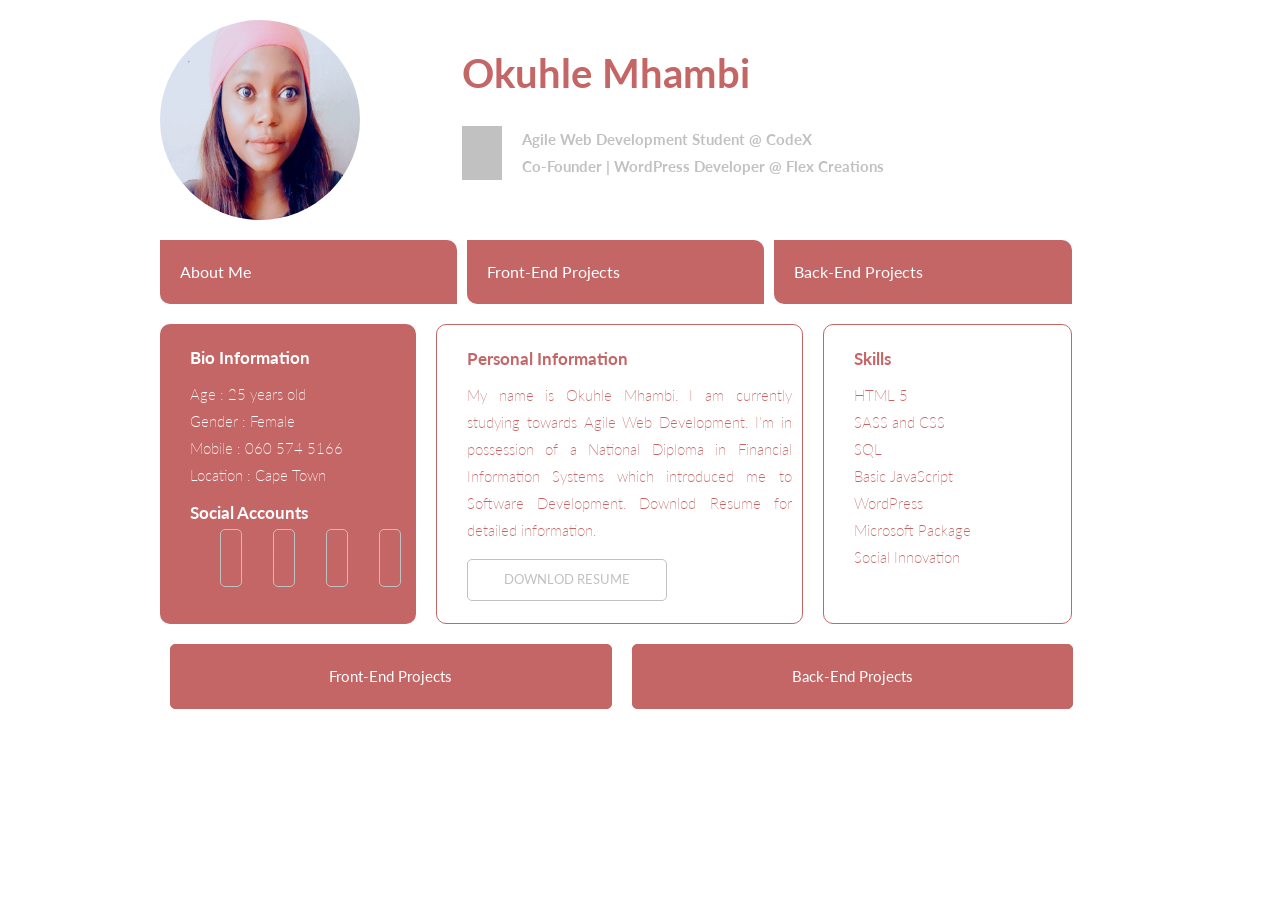
<file: about.html>
<!DOCTYPE html>
<html lang="en">
<head>
    <meta charset="UTF-8">
    <meta http-equiv="X-UA-Compatible" content="IE=edge">
    <meta name="viewport" content="width=device-width, initial-scale=1.0">
    <link rel="stylesheet" href="style.css">
    <link rel="stylesheet" href="https://cdnjs.cloudflare.com/ajax/libs/font-awesome/4.7.0/css/font-awesome.min.css">
    <title>Okuhle | About</title>
</head>
<body>
    <section id="head" class="container">
        <div class="first">
            <div class="picture col-3-sm">
               <img src="choice.jpg" alt="A picture of Okuhle Mhambi wearing a doek.">
            </div>
            <div class="name col-7-sm font-heavy">
                <h1>Okuhle Mhambi</h1>
                <p>Agile Web Development Student @ CodeX<br>
                    Co-Founder | WordPress Developer @ Flex Creations
                </p>
            </div>
        </div>
    </section>
    <section id="menu" class="container">
        <div class="second">
            <div class="col-4-sm bar keep">
              <a href="about.html">About Me</a>
            </div>
            <div class="col-4-sm bar keep">
              <a href="front.html">Front-End Projects</a>
            </div>
            <div class="col-4-sm bar keep">
              <a href="back.html">Back-End Projects</a>
            </div>
        </div>
    </section>
    <section id="about" class="container">
        <h2 class="hide">About Me</h2>
        <div class="third">
            <div class="contact col-4-sm">
                <div>
                    <h4>Bio Information</h4>
                    <p> Age   : 25 years old<br>
                     Gender  : Female <br>
                     Mobile   : 060 574 5166 <br>
                     Location     : Cape Town </p>
                     
                     <h4 class="keep">Social Accounts</h4>
                </div>
               
                <div class="links" >
                    <h4 class="hide soso">Social Accounts</h4>
                  <div class="batch">
                    <i class="fa fa-envelope" style="font-size:30px;"><a href="https://mail.google.com/mail/u/0/?tab=rm#inbox?compose=new"></a></i>
                    <i class="fa fa-linkedin" style="font-size:30px;"><a href="https://www.linkedin.com/in/okuhle-mhambi-959383190/"></a></i>
                  </div>
                 <div class="batch">
                    <i class="fa fa-github" style="font-size:30px;"><a href="https://github.com/Okuhle-96/"></a></i>
                    <i class="fa fa-whatsapp" style="font-size:30px;"><a href="https://wa.me/qr/5JGVNBO345WZM1"></a></i>
                  </div>             
                </div>    
            </div>
                <div class="information col-6-sm">
                    <h4> Personal Information </h4>
                    <p class="justify">My name is Okuhle Mhambi. I am currently studying
                        towards Agile Web Development. I'm in possession of a 
                        National Diploma in Financial Information Systems which introduced me to Software Development.
                        Downlod Resume for detailed information.
                    </p>
                        <button><a href="">Downlod Resume</a></button>
                     </div>

                 <div class="skills col-4-sm" >
                   <h4>Skills</h4>
                   <p>HTML 5 <br>
                      SASS and CSS <br>
                      SQL <br>
                      Basic JavaScript <br>
                      WordPress <br>
                      Microsoft Package<br>
                      Social Innovation
                   </p>
                </div>

        
        
    </section>  
    <div style="margin: auto; margin-top: 10px;" class="linker container">
        
        <div class="col-6-sm front linker ">
           
            <div class="linkPage col-2-sm">
            
               <a href="./front.html">Front-End Projects</a>
            </div>
        </div>
        <div class="col-6-sm front linker">
            <div class="col-2-sm linkPage">
                
                <a href="./back.html">Back-End Projects</a>
            </div>
        </div>
       
    </div> 
</body>
</html>
</file>
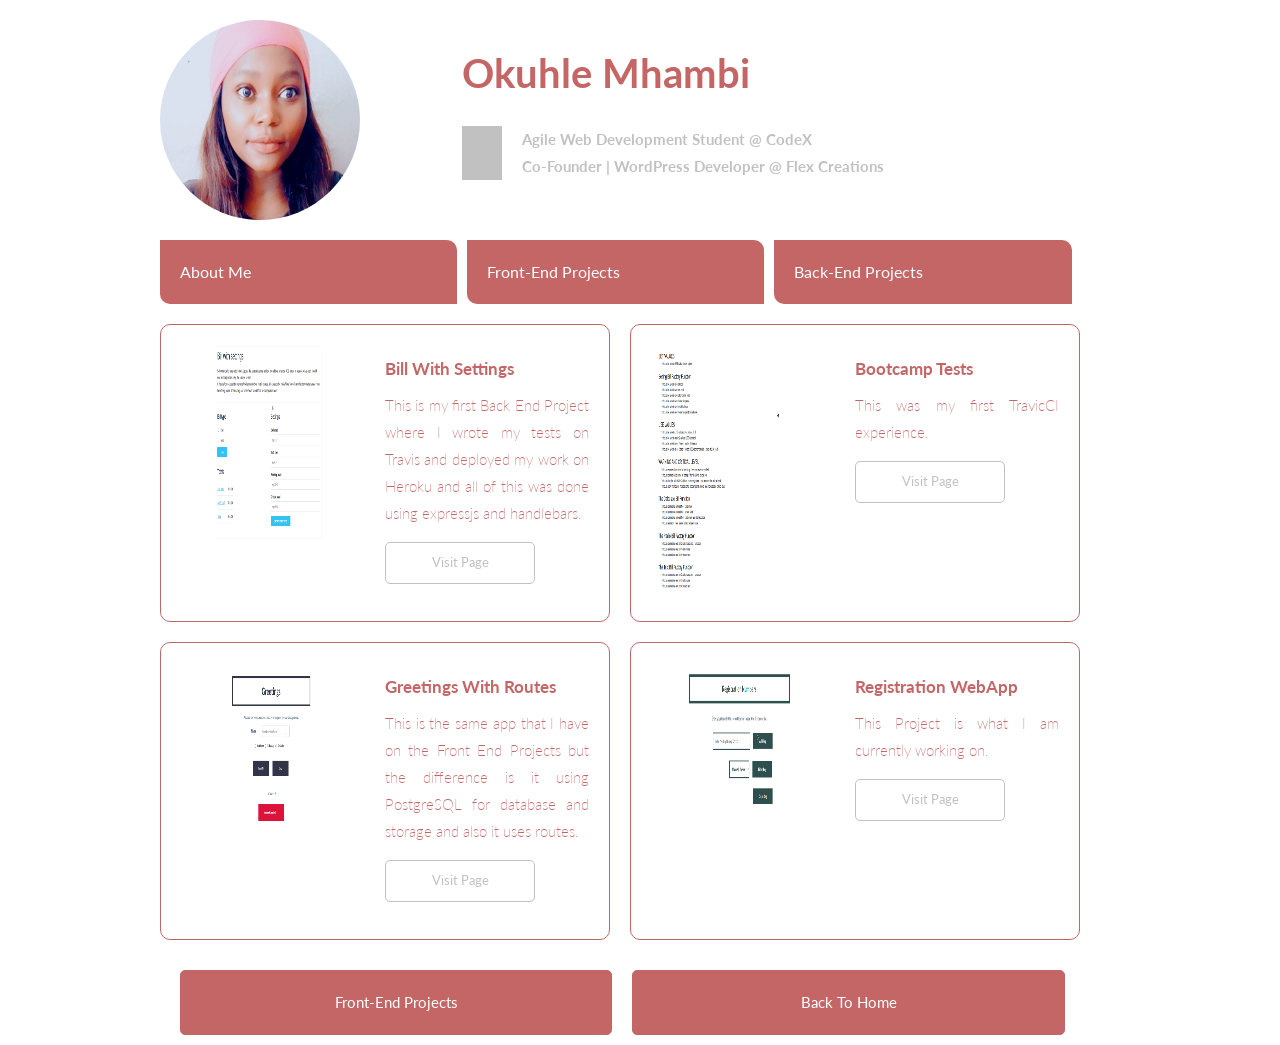
<file: back.html>
<!DOCTYPE html>
<html lang="en">
<head>
    <meta charset="UTF-8">
    <meta http-equiv="X-UA-Compatible" content="IE=edge">
    <meta name="viewport" content="width=device-width, initial-scale=1.0">
    <link rel="stylesheet" href="style.css">
    <link rel="stylesheet" href="https://cdnjs.cloudflare.com/ajax/libs/font-awesome/4.7.0/css/font-awesome.min.css">
    <title>Okuhle Mhambi | Back-End</title>
</head>
<body>
    <section id="head" class="container">
        <div class="first">
            <div class="picture col-3-sm">
               <img src="choice.jpg" alt="A picture of Okuhle Mhambi wearing a doek.">
            </div>
            <div class="name col-7-sm font-heavy">
                <h1>Okuhle Mhambi</h1>
                <p>Agile Web Development Student @ CodeX<br>
                    Co-Founder | WordPress Developer @ Flex Creations
                </p>
            </div>
        </div>
    </section>
    <section id="menu" class="container">
        <div class="second">
            <div class="col-4-sm bar keep">
              <a href="about.html">About Me</a>
            </div>
            <div class="col-4-sm bar keep">
              <a href="front.html">Front-End Projects</a>
            </div>
            <div class="col-4-sm bar keep">
              <a href="back.html">Back-End Projects</a>
            </div>
        </div>
    </section>
    <section id="back-end" class="container">
        <h2 class="hide">Back-End Projects</h2>
        <div class="fifth">
            <div class="col-6-sm front">
                <div class="col-2-sm">
                    <img src="BWS.png" alt="">
                </div>
                <div class="col-2-sm justify">
                    <h4>Bill With Settings</h4>
                   <p>This is my first Back End Project where I wrote my tests on Travis and deployed my work on Heroku and all of this was done using expressjs and handlebars.</p>
                   <button><a href="https://setting-bill-okuhle6.herokuapp.com/">Visit Page</a></button>
                </div>
            </div>
            <div class="col-6-sm front">
                <div class="col-2-sm">
                    <img src="dom-tests.png" alt="">
                </div>
                <div class="col-2-sm justify">
                    <h4>Bootcamp Tests</h4>
                   <p> This was my first TravicCI experience.</p>
                   <button><a href="https://github.com/Okuhle-96/bootcamp-terminal-tests">Visit Page</a></button>
                </div>
            </div>
        </div>
        <div class="fifth">
            <div class="col-6-sm front">
                <div class="col-2-sm">
                    <img src="greetRoutes.png" alt="">
                </div>
                <div class="col-2-sm justify">
                    <h4>Greetings With Routes</h4>
                   <p> This is the same app that I have on the Front End Projects but the difference is it using PostgreSQL for database and storage and also it uses routes.</p>
                   <button><a href="https://greetingsroutesapp.herokuapp.com/">Visit Page</a></button>
                </div>
            </div>
            <div class="col-6-sm front">
                <div class="col-2-sm">
                    <img src="RegWith.png" alt="">
                </div>
                <div class="col-2-sm justify">
                    <h4>Registration WebApp</h4>
                   <p> This Project is what I am currently working on.</p>
                   <button><a href="">Visit Page</a></button>
                </div>
            </div>
        </div>
        <div class="linker">
        
            <div class="col-6-sm front linker ">
               
                <div class="linkPage col-2-sm">
                
                   <a href="./front.html">Front-End Projects</a>
                </div>
            </div>
            <div class="col-6-sm front linker">
                <div class="col-2-sm linkPage">
                    
                    <a href="./index.html">Back To Home</a>
                </div>
            </div>
           
        </div>
    </section>

</body>
</html>
</file>
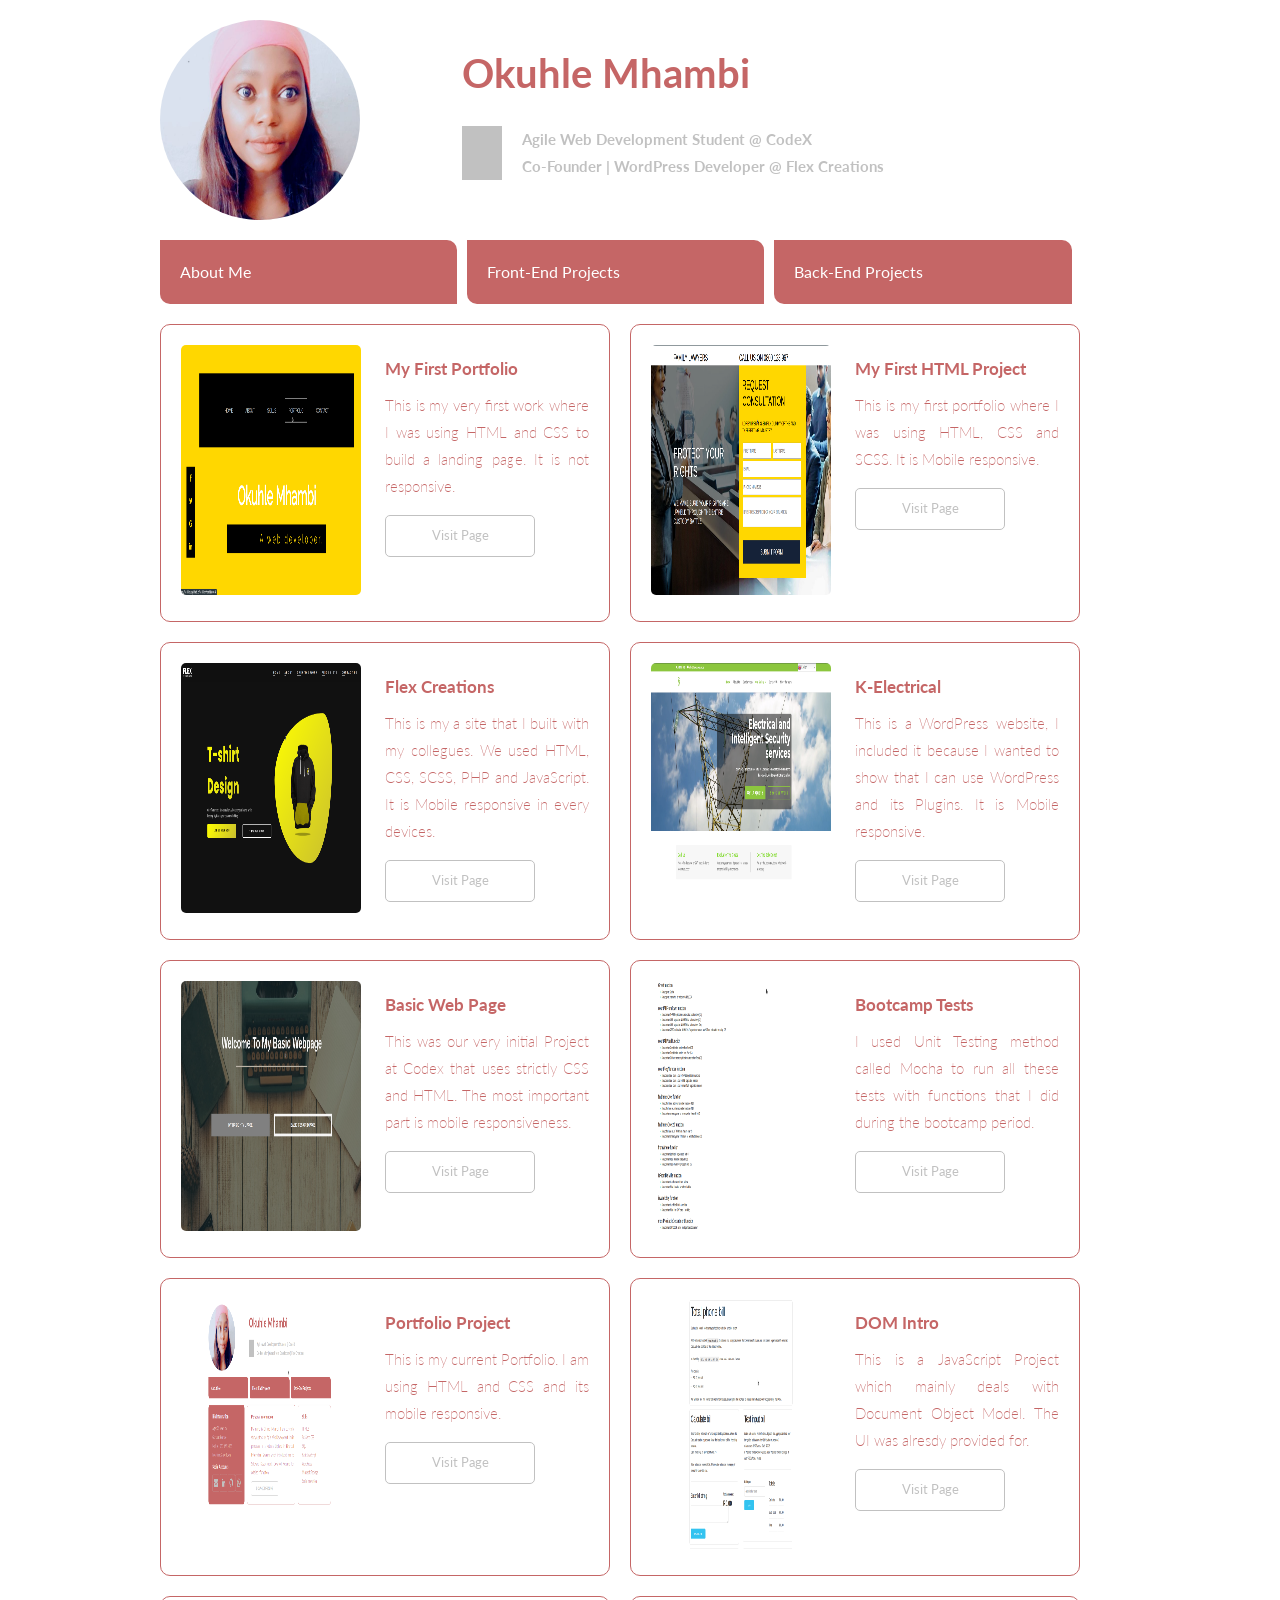
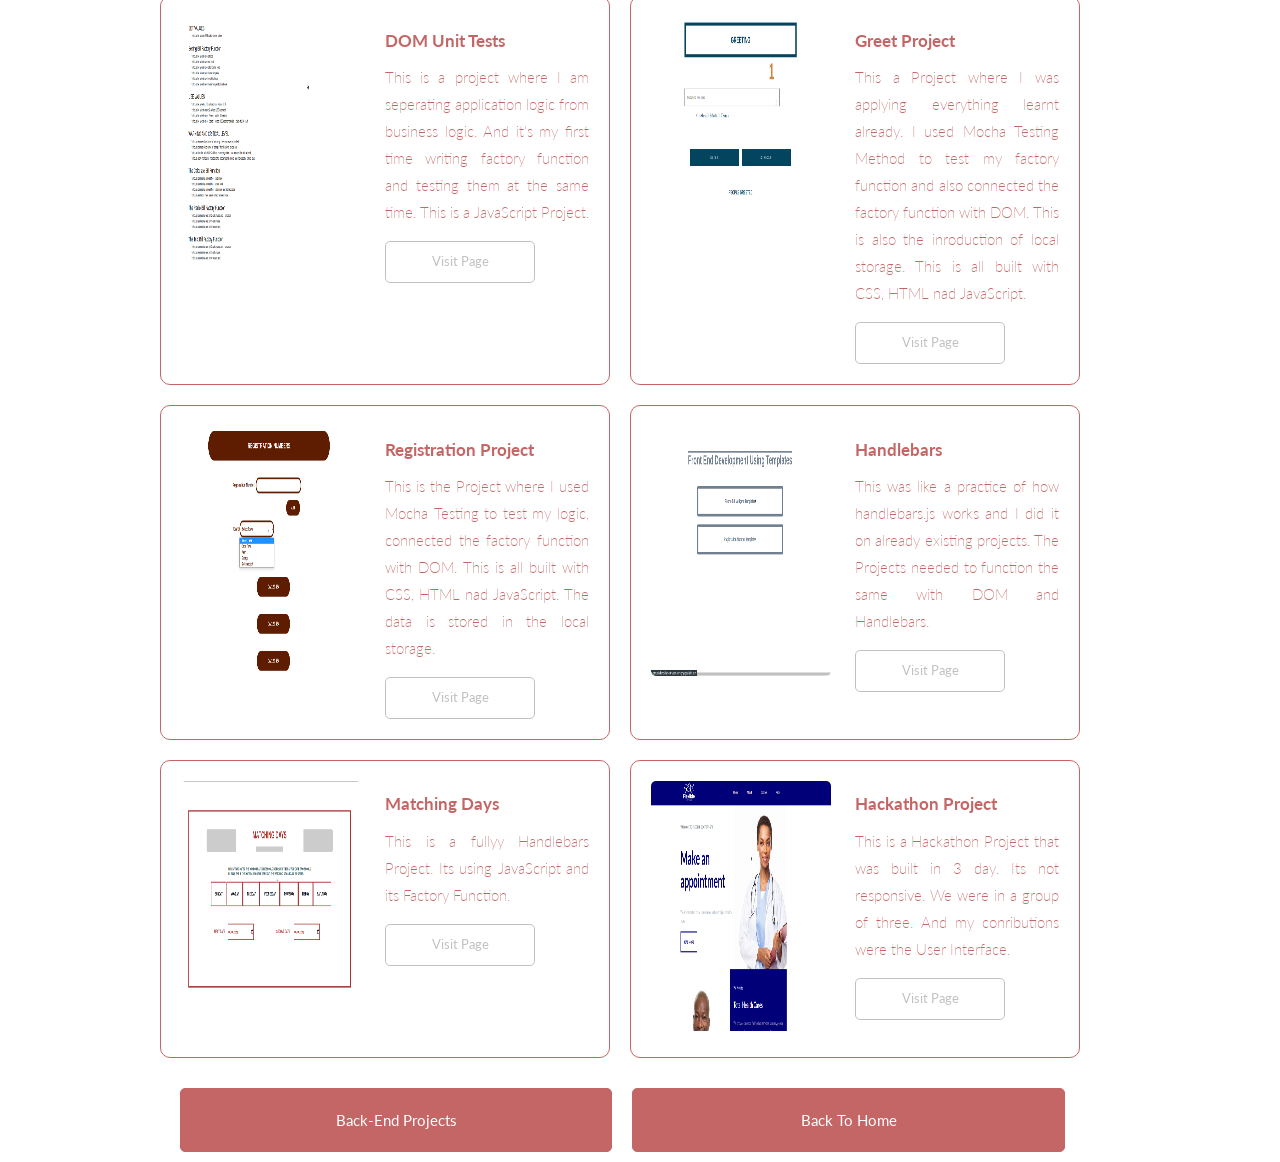
<file: front.html>
<!DOCTYPE html>
<html lang="en">
<head>
    <meta charset="UTF-8">
    <meta http-equiv="X-UA-Compatible" content="IE=edge">
    <meta name="viewport" content="width=device-width, initial-scale=1.0">
    <link rel="stylesheet" href="style.css">
    <link rel="stylesheet" href="https://cdnjs.cloudflare.com/ajax/libs/font-awesome/4.7.0/css/font-awesome.min.css">
    <title>Okuhle | Front-End</title>
</head>
<body>
    <section id="head" class="container">
        <div class="first">
            <div class="picture col-3-sm">
               <img src="choice.jpg" alt="A picture of Okuhle Mhambi wearing a doek.">
            </div>
            <div class="name col-7-sm font-heavy">
                <h1>Okuhle Mhambi</h1>
                <p>Agile Web Development Student @ CodeX<br>
                    Co-Founder | WordPress Developer @ Flex Creations
                </p>
            </div>
        </div>
    </section>
    <section id="menu" class="container">
        <div class="second">
            <div class="col-4-sm bar keep">
              <a href="about.html">About Me</a>
            </div>
            <div class="col-4-sm bar keep">
              <a href="front.html">Front-End Projects</a>
            </div>
            <div class="col-4-sm bar keep">
              <a href="back.html">Back-End Projects</a>
            </div>
        </div>
    </section>
    <section id="front-end" class="container">
        <h2 class="hide">Front-End Projects</h2>
        <div class="fourth">
            <div class="col-6-sm front">
                <div class="col-2-sm">
                    <img src="firstPortfolio.png" alt="">
                </div>
                <div class="col-2-sm justify">
                    <h4>My First Portfolio</h4>
                    <p>This is my very first work where I was using HTML and CSS to build a landing page. It is not responsive.</p>
                    <button><a href="https://okuhle-96.github.io/OkuhleMhambiPortfolioReloaded/">Visit Page</a></button>
                </div>
            </div>
            <div class="col-6-sm front">
                <div class="col-2-sm">
                    <img src="project.png" alt="">
                </div>
                <div class="col-2-sm justify">
                    <h4>My First HTML Project</h4>
                    <p>This is my first portfolio where I was using HTML, CSS and SCSS. It is Mobile responsive.</p>
                   <button><a href="https://okuhle-96.github.io/FirstProject/">Visit Page</a></button>
                </div>
            </div>
            
           
        </div>
        <div class="fourth">
            <div class="col-6-sm front">
                <div class="col-2-sm">
                    <img src="flexx.png" alt="">
                </div>
                <div class="col-2-sm justify">
                    <h4>Flex Creations</h4>
                    <p>This is my a site that I built with my collegues. We used HTML, CSS, SCSS, PHP and JavaScript. It is Mobile responsive in every devices.</p>
                    <button><a href="https://flexcreations.co.za/">Visit Page</a></button>
                </div>
            </div>
            <div class="col-6-sm front">
                <div class="col-2-sm">
                    <img src="Screenshot from 2021-11-09 16-17-31.png" alt="">
                </div>
                <div class="col-2-sm justify">
                    <h4>K-Electrical</h4>
                    <p>This is a WordPress website,  I included it because I wanted to show that I can use WordPress and its Plugins. It is Mobile responsive.</p>
                   <button><a href="https://www.k-electrical.co.za/">Visit Page</a></button>
                </div>
            </div>
            
           
        </div>
        <div class="fourth">
            <div class="col-6-sm front">
                <div class="col-2-sm">
                    <img src="webpage.png" alt="">
                </div>
                <div class="col-2-sm justify">
                    <h4>Basic Web Page</h4>
                    <p>This was our very initial Project at Codex that uses strictly CSS and HTML. The most important part is mobile responsiveness.</p>
                    <button><a href="https://okuhle-96.github.io/basic-webpage/">Visit Page</a></button>
                </div>
            </div>
            <div class="col-6-sm front">
                <div class="col-2-sm">
                    <img src="bootcamp-tests.png" alt="">
                </div>
                <div class="col-2-sm justify">
                    <h4>Bootcamp Tests</h4>
                   <p> I used Unit Testing method called Mocha to run all these tests with functions that I did during the bootcamp period.</p>
                   <button><a href="https://okuhle-96.github.io/bootcamp-tests/">Visit Page</a></button>
                </div>
            </div>
            
           
        </div>
        <div class="fourth">
            <div class="col-6-sm front">
                <div class="col-2-sm">
                    <img src="portfolio.png" alt="">
                </div>
                <div class="col-2-sm justify">
                    <h4>Portfolio Project</h4>
                    <p>This is my current Portfolio. I am using HTML and CSS and its mobile responsive.</p>
                    <button><a href="https://okuhle-96.github.io/portfolio/">Visit Page</a></button>
                </div>
            </div>
            <div class="col-6-sm front">
                <div class="col-2-sm">
                    <img src="dom.png" alt="">
                </div>
                <div class="col-2-sm justify">
                    <h4>DOM Intro</h4>
                   <p> This is a JavaScript Project which mainly deals with Document Object Model. The UI was alresdy provided for.</p>
                   <button><a href="https://okuhle-96.github.io/dom-intro/">Visit Page</a></button>
                </div>
            </div>
            
           
        </div>
        <div class="fourth">
            <div class="col-6-sm front">
                <div class="col-2-sm">
                    <img src="dom-tests.png" alt="">
                </div>
                <div class="col-2-sm justify">
                    <h4>DOM Unit Tests</h4>
                    <p>This is a project where I am seperating application logic from business logic. And it's my first time writing factory function and testing them at the same time. This is a JavaScript Project.</p>
                    <button><a href="https://okuhle-96.github.io/factory-functions/">Visit Page</a></button>
                </div>
            </div>
            <div class="col-6-sm front">
                <div class="col-2-sm">
                    <img src="greet.png" alt="">
                </div>
                <div class="col-2-sm justify">
                    <h4>Greet Project</h4>
                   <p>This a Project where I was applying everything learnt already. I used Mocha Testing Method to test my factory function and also connected the factory function with DOM. This is also the inroduction of local storage. This is all built with CSS, HTML nad JavaScript.</p>
                   <button><a href="https://okuhle-96.github.io/greet-two/">Visit Page</a></button>
                </div>
            </div>
            
           
        </div>
        <div class="fourth">
        
            <div class="col-6-sm front">
                <div class="col-2-sm">
                    <img src="registration.png" alt="">
                </div>
                <div class="col-2-sm justify">
                    <h4>Registration Project</h4>
                   <p>This is the Project where I used Mocha Testing to test my logic, connected the factory function with DOM. This is all built with CSS, HTML nad JavaScript. The data is stored in the local storage.</p>
                   <button><a href="https://okuhle-96.github.io/registration">Visit Page</a></button>
                </div>
            </div>
            <div class="col-6-sm front">
                <div class="col-2-sm">
                    <img src="temp.png" alt="">
                </div>
                <div class="col-2-sm justify">
                    <h4>Handlebars</h4>
                    <p>This was like a practice of how handlebars.js works and I did it on already existing projects. The Projects needed to function the same with DOM and Handlebars.</p>
                    <button><a href="https://okuhle-96.github.io/handlebars-intro/">Visit Page</a></button>
                </div>
            </div>
           
        </div>
        <div class="fourth">
         
            <div class="col-6-sm front">
                <div class="col-2-sm">
                    <img src="match.png" alt="">
                </div>
                <div class="col-2-sm justify">
                    <h4>Matching Days</h4>
                   <p> This is a fullyy Handlebars Project. Its using JavaScript and its Factory Function.</p>
                   <button><a href="https://okuhle-96.github.io/matching-days/">Visit Page</a></button>
                </div>
            </div>
            <div class="col-6-sm front">
                <div class="col-2-sm">
                    <img src="flexers.png" alt="">
                </div>
                <div class="col-2-sm justify">
                    <h4>Hackathon Project</h4>
                   <p> This is a Hackathon Project that was built in 3 day. Its not responsive. We were in a group of three. And my conributions were the User Interface. </p>
                   <button><a href="https://okuhle-96.github.io/flexers/">Visit Page</a></button>
                </div>
            </div>
            
           
        </div>
        <div class="linker">
        
            <div class="col-6-sm front linker ">
               
                <div class="linkPage col-2-sm">
                
                   <a href="./back.html">Back-End Projects</a>
                </div>
            </div>
            <div class="col-6-sm front linker">
                <div class="col-2-sm linkPage">
                    
                    <a href="./index.html">Back To Home</a>
                </div>
            </div>
           
        </div>
    </section>  
</body>
</html>
</file>
<file: style.css>
/**
*** SIMPLE GRID
*** (C) ZACH COLE 2016
**/

@import url(https://fonts.googleapis.com/css?family=Lato:400,300,300italic,400italic,700,700italic);

/* UNIVERSAL */

html,
body {
  height: 100%;
  width: 100%;
  margin: 0;
  padding: 0;
  left: 0;
  top: 0;
  font-size: 100%;
}

/* ROOT FONT STYLES */

* {
  font-family: 'Lato', Helvetica, sans-serif;
  color: #c56666;
  line-height: 1.5;
}

/* TYPOGRAPHY */

h1 {
  font-size: 2.5rem;
}

h2 {
  font-size: 2rem;
}

h3 {
  font-size: 1.375rem;
}

h4 {
  font-size: 1.125rem;
}

h5 {
  font-size: 1rem;
}

h6 {
  font-size: 0.875rem;
}

p {
  font-size: 1.125rem;
  font-weight: 200;
  line-height: 1.8;
}

.font-light {
  font-weight: 300;
}

.font-regular {
  font-weight: 400;
}

.font-heavy {
  font-weight: 700;
}

/* POSITIONING */

.left {
  text-align: left;
}

.right {
  text-align: right;
}

.center {
  text-align: center;
  margin-left: auto;
  margin-right: auto;
}

.justify {
  text-align: justify;
}

/* ==== GRID SYSTEM ==== */

.container {
  width: 90%;
  margin-left: auto;
  margin-right: auto;
}

.row {
  position: relative;
  width: 100%;
}

.row [class^="col"] {
  float: left;
  margin: 0.5rem 2%;
  min-height: 0.125rem;
}

.col-1,
.col-2,
.col-3,
.col-4,
.col-5,
.col-6,
.col-7,
.col-8,
.col-9,
.col-10,
.col-11,
.col-12 {
  width: 96%;
}

.col-1-sm {
  width: 4.33%;
}

.col-2-sm {
  width: 12.66%;
}

.col-3-sm {
  width: 21%;
}

.col-4-sm {
  width: 29.33%;
}

.col-5-sm {
  width: 37.66%;
}

.col-6-sm {
  width: 46%;
}

.col-7-sm {
  width: 54.33%;
}

.col-8-sm {
  width: 62.66%;
}

.col-9-sm {
  width: 71%;
}

.col-10-sm {
  width: 79.33%;
}

.col-11-sm {
  width: 87.66%;
}

.col-12-sm {
  width: 96%;
}

.row::after {
	content: "";
	display: table;
	clear: both;
}

.hidden-sm {
  display: none;
}

a {
    text-decoration: none;
}
/* MY STYLING */
 /* HEAD */

 .first {
     display: flex;
     height: 200px;
     margin-top: 20px;
     margin-bottom: 20px;
 }
 .picture img
 {
     width: 200px;
     height: 200px;
     border-radius: 100%;
 }
.name {
    padding-left: 100px;
}
.name h1 {
    line-height: 1;
}
.name p {
    font-size: 15px;
    color: #c1c1c1;
    font-weight: bold;
    padding-left: 20px;
    border-left: 40px solid #c1c1c1;
}
/* 
 MENU STYLING */

.second {
    display: flex;   
    width: 96%;
}
.bar {
    width: 90%;
    background-color: #c56666;
    margin-right: 10px;
    padding: 20px;
    border-radius: 0px 10px;
    
}
.second a {
    text-decoration:none;
    color: white;
    width: 90%;
}

/* ABOUT ME STYLING  */

.third {
    display: flex;
    width: 95%;
    height: 300px;
    margin-top: 20px;
}
.contact {
    background-color: #c56666;
    border-radius: 10px;
    margin-left: 0;
    margin-right: 20px;
    padding: 10px;
    padding-left: 30px;
    display: block;
}
.contact p{
    color: white;
    text-decoration: none;
    padding: 0;  
    font-size: 15px;
    
}
.contact h4 {
    color: white;
    line-height: 0.1;
    font-size: 17px;
}
.contact .links, .batch {
    display: flex;
}


i a{
    width: 30px;
   text-align: center;
    /* font-size: 50px; */
    height: 30px;
    padding: 10px;
    margin-right: 5px;
  
    color: #c1c1c1;
    border: 1px solid #c1c1c1;
    border-radius: 5px;
    margin-bottom: 10px;
}
.information {
    background-color: white;
    border: 1px solid #c56666;
    margin-left: 0;
    margin-right: 20px;
    padding: 10px;
    padding-left: 30px;
    border-radius: 10px;
}
.information h4 {
    color: #c56666;
    line-height: 0.1;    
    font-size: 17px;
}
.information p { 
    text-decoration: none;
    padding: 0;  
    font-size: 15px;
}
.information button {
    border: 0;
    text-decoration: none;
    padding: 10px;
    width: 200px;
    border-radius: 5px;
    background-color: transparent;
    color: #c1c1c1;
    border: 1px solid #c1c1c1;
}
.information a {
    color: #c1c1c1;
    text-transform: uppercase;
}
.skills {
    border: 1px solid #c56666;
    border-radius: 10px;
    padding: 10px;
    padding-left: 30px;
}
.skills h4 {
    color: #c56666;
    line-height: 0.1;    
    font-size: 17px;
}
.skills p {
    text-decoration: none;
    padding: 0;  
    font-size: 15px; 
}

/* FRONT END STYLING */
.fourth {
    display: flex;
    margin: 20px;
    margin-left: 0;
}

.fourth .front {
    border: 1px solid #c56666;
    margin-right: 20px;
    padding: 20px;
    border-radius: 10px;
    display: flex;
}
.front .col-2-sm {
    width: 100%;
}
.col-2-sm img {
    width: 180px;
    height: 250px;
    border-radius: 5px;
}
.col-2-sm button {
    padding: 10px;
    width: 150px;
    background-color: transparent;
    border-radius: 5px;
    border: 1px solid #c1c1c1;
    color: #c1c1c1;
}
.col-2-sm a {
    color: #c1c1c1;
}
.front p {
    font-size: 15px;
}
.front h4 {
    color: #c56666;
    line-height: 0.1;    
    font-size: 17px;
}
.linker {
  display: flex;
    margin: 10px;

}

.linkPage  {
  background-color: #c56666;
  border: 1px solid #c56666;
  color: white;
  font-size: 15px;
  border-radius: 5px;
  padding: 20px;
  text-align: center;
  
}

.linkPage a {
  color: white;
  text-align: center;
}

/* BACK END STYLING */
.fifth {
        display: flex;
        margin: 20px;
        margin-left: 0;
    }
    .fifth .front {
        border: 1px solid #c56666;
        margin-right: 20px;
        padding: 20px;
        border-radius: 10px;
        display: flex;
    }
    .hide {
        display: none;
    }

@media only screen and (min-width: 33.75em) {  /* 540px */
  .container {
    width: 80%;
  }
}

@media only screen and (min-width: 45em) {  /* 720px */
  .col-1 {
    width: 4.33%;
  }

  .col-2 {
    width: 12.66%;
  }

  .col-3 {
    width: 21%;
  }

  .col-4 {
    width: 29.33%;
  }

  .col-5 {
    width: 37.66%;
  }

  .col-6 {
    width: 46%;
  }

  .col-7 {
    width: 54.33%;
  }

  .col-8 {
    width: 62.66%;
  }

  .col-9 {
    width: 71%;
  }

  .col-10 {
    width: 79.33%;
  }

  .col-11 {
    width: 87.66%;
  }

  .col-12 {
    width: 96%;
  }

  .hidden-sm {
    display: block;
  }
}

@media only screen and (min-width: 60em) { /* 960px */
  .container {
    width: 75%;
    max-width: 60rem;
  }
}

@media (max-width: 1100px){
    .second, .third {
        width: 90%

    }
    .contact, .skills, .information {
        height: 360px;
        
    }
   .contact .links {
    display: block;
    }
    

}

@media (max-width: 1030px){
    .first {
        display: block;
        height: 550px;
    }
    .name {
        padding-left: 10px;
        width: 600px;
        margin-right: auto;

    }
    .picture img {
        width: 500px;
        height: 300px;
        margin-right: auto;
        border-radius: 5px;
    }
}
@media (max-width:975px){
    .first {
        height: 500px;
        margin-top: 50px;
        /* margin-left: auto; */
        margin-right: auto;
    }
    .second {
        height: 80px;
        /* margin-left: auto; */
        margin-right: auto;
    }
    .third {
        display: block;
        height: 820px;
        margin-left: 0;
        margin-right: auto;
    }
    .fourth {
        display: block;
        margin-right: auto;
        margin-left: 0;
    }
    .fifth {
        /* margin-left: auto; */
        margin-right: auto;
    }
    .contact {
        display: flex;
        width: 500px;
        height: 200px;
        /* margin-left: auto; */
        margin-right: auto;
        margin-bottom: 20px;
    }
    .picture img {
        width: 500px;
        /* margin-left: auto; */
        margin-right: auto;
        height: 400px;
        border-radius: 5px;
    }
    .name {
        width: 500px;
        /* margin-left: auto; */
        margin-right: auto;
    }
    .links {
        padding-left: 80px;

    
    }
    .links h4 {
        padding-bottom: 10px;
    }
    .information {
        width: 500px;
        height: 260px;
        /* padding-right: 20px; */
        /* margin-left: auto; */
        margin-right: auto;
        margin-bottom: 20px;
    }
    .skills {
        width: 500px;
        height: 260px;
        /* padding-right: 20px; */
        /* margin-left: auto; */
        margin-right: auto;
    }
    .skills p {
        border-left: 70px solid #c1c1c1;
        padding-left: 50px;
    }
    .fourth .front {
        display: block;
        margin-bottom: 10px;
        width: 500px;
        border: 0;
        /* padding-right: 20px; */
        /* margin-left: auto; */
        margin-right: auto;  
        height: 400px;
        margin-bottom: 20px;
    }
    .front img {
        width: 250px;
        height: 200px;
        margin-right: auto;
    }
    .fifth .col-2-sm 
    {
        width: 250px;
       
    }
    .fourth .col-2-sm 
    {
        width: 250px;

        
    }
    .fourth {
        display: flex;
    }
    .fifth {
        display: flex;
        border: 0;

    }
    .col-2-sm button {
        width: 250px;
    }
    .fifth .front {
        display: block;
        width: 500px;
        margin-bottom: 10px;
        /* margin-left: auto; */
        margin-right: auto;
        border: 0;
        width: 500px;
    }
    .keep {
        display: none;
    }
    .hide {
        display: block;
        /* width: 500px;
       */
    }
    .soso {
        width: 200px;
    }
    h2 {
        border-left: 100px solid #c1c1c1;
        width: 800px;
        /* margin-left: auto; */
        margin-right: auto;
        padding: 20px;
        color:#c1c1c1;
        border-radius: 10px 10px;
    }
}

@media (max-width:660px) {
    .fourth {
        display: block;
    }
    .fifth {
        display: block;

    }
    .fifth .col-2-sm, .fourth .col-2-sm 
    {
        width: 350px;
       
    }
    .col-2-sm button {
        width: 350px;
    }
    .front img {
        width: 350px;
    }
    .skills {
        width: 400px;

    }
    .contact {
        width: 400px;
    }
    .information {
        width: 400px;
    }
    .links {
        padding-left: 50px;
    }
}
</file>
